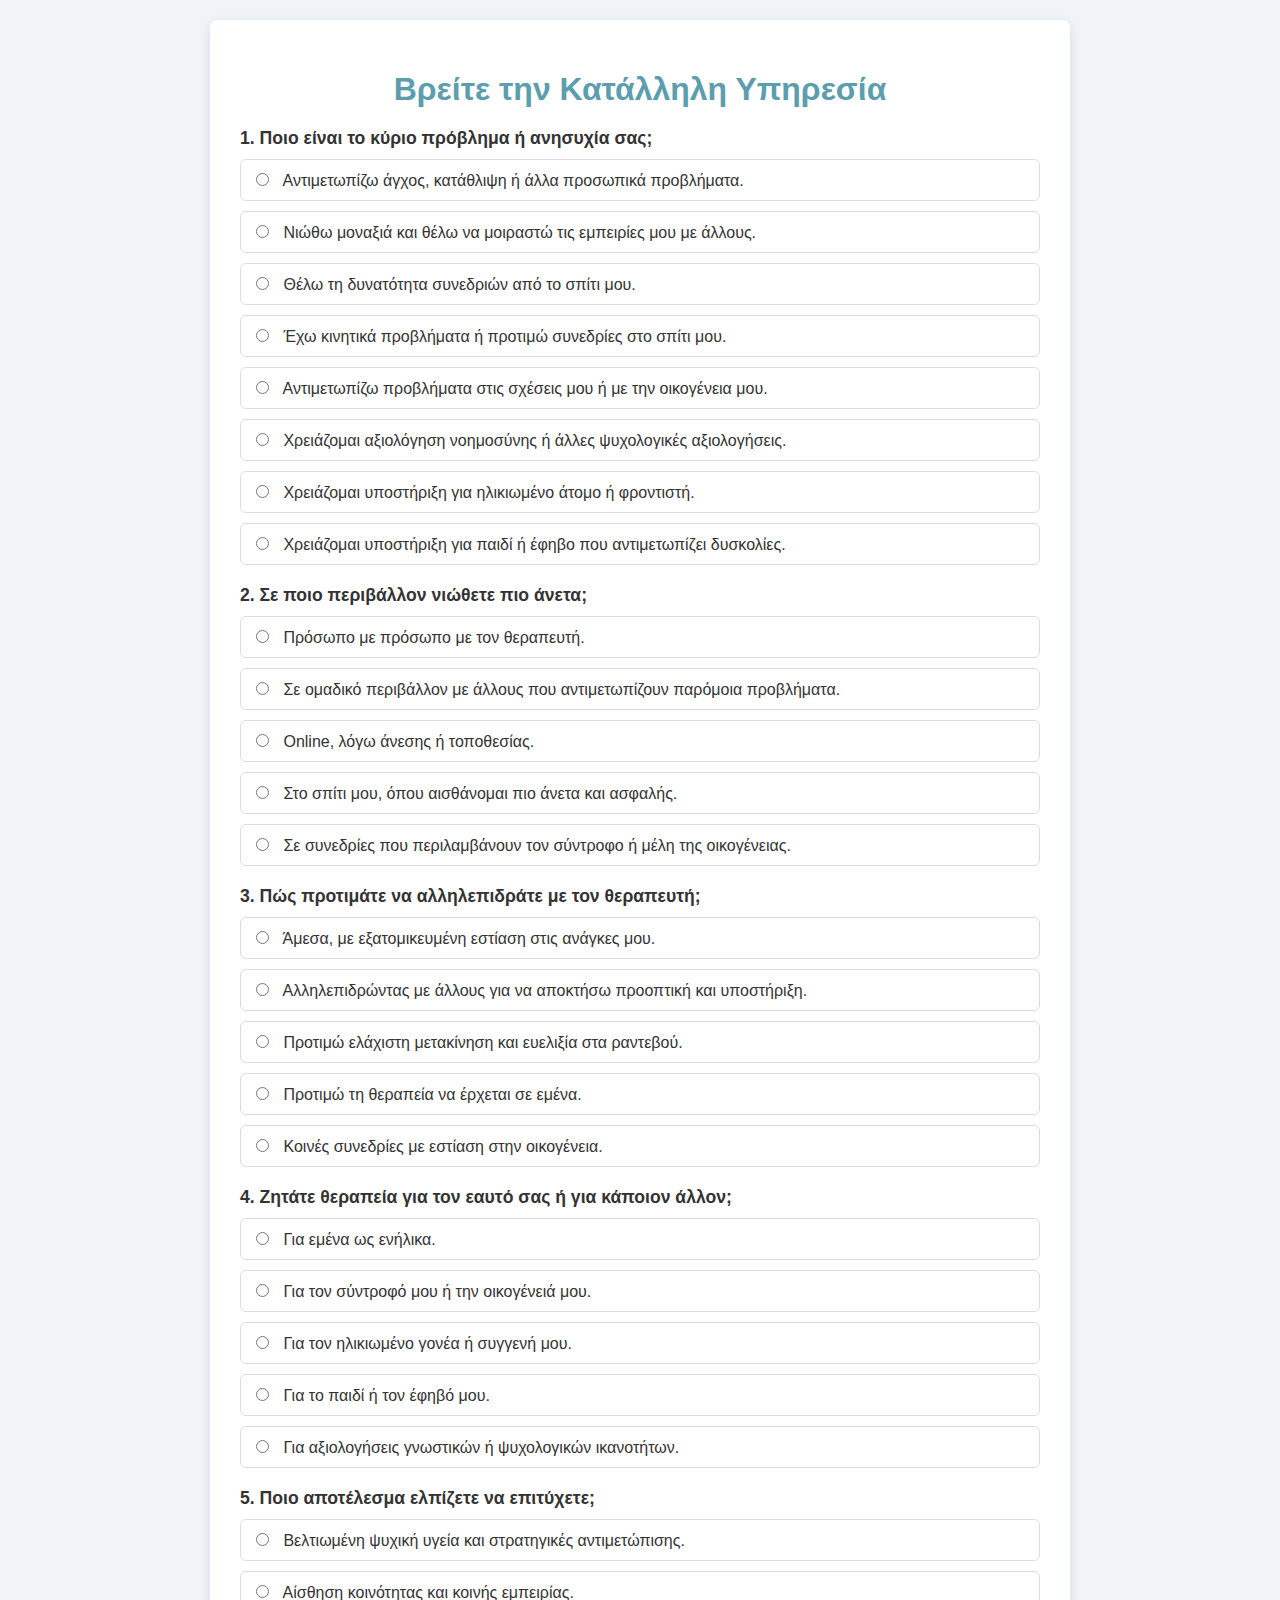
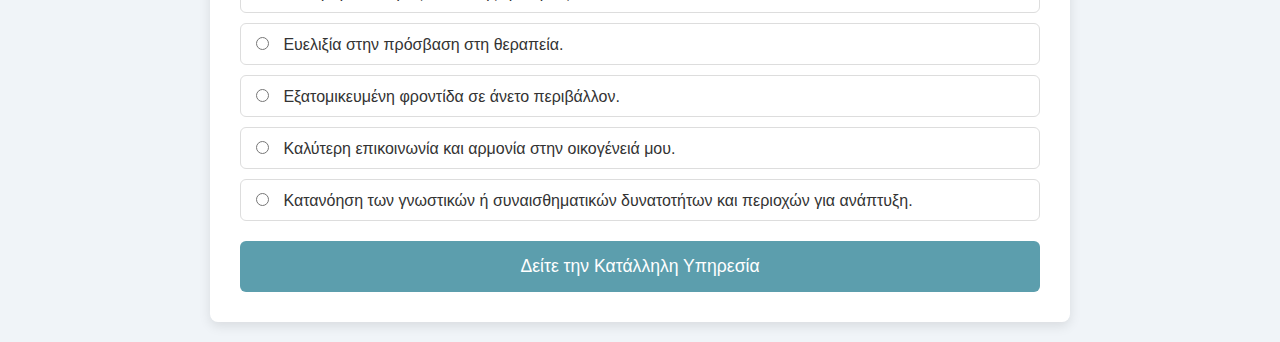
<file: quiz.html>
<!DOCTYPE html>
<html lang="el">
<head>
    <meta charset="UTF-8">
    <meta name="viewport" content="width=device-width, initial-scale=1.0">
    <title>Βρείτε την Κατάλληλη Υπηρεσία</title>
    <link rel="stylesheet" href="styles3.css">
</head>
<body>
    <section class="quiz-section">
        <h1>Βρείτε την Κατάλληλη Υπηρεσία</h1>
        <form id="quizForm">
            <!-- Question 1 -->
            <div class="quiz-question">
                <h3>1. Ποιο είναι το κύριο πρόβλημα ή ανησυχία σας;</h3>
                <label><input type="radio" name="question1" value="Ατομική Θεραπεία"> Αντιμετωπίζω άγχος, κατάθλιψη ή άλλα προσωπικά προβλήματα.</label>
                <label><input type="radio" name="question1" value="Ομαδική Θεραπεία"> Νιώθω μοναξιά και θέλω να μοιραστώ τις εμπειρίες μου με άλλους.</label>
                <label><input type="radio" name="question1" value="Online Συνεδρίες"> Θέλω τη δυνατότητα συνεδριών από το σπίτι μου.</label>
                <label><input type="radio" name="question1" value="Κατ'οίκον Συνεδρίες"> Έχω κινητικά προβλήματα ή προτιμώ συνεδρίες στο σπίτι μου.</label>
                <label><input type="radio" name="question1" value="Θεραπεία Ζεύγους/Οικογενειακή Θεραπεία"> Αντιμετωπίζω προβλήματα στις σχέσεις μου ή με την οικογένεια μου.</label>
                <label><input type="radio" name="question1" value="Ψυχολογικές Αξιολογήσεις"> Χρειάζομαι αξιολόγηση νοημοσύνης ή άλλες ψυχολογικές αξιολογήσεις.</label>
                <label><input type="radio" name="question1" value="Ψυχολογική Υποστήριξη για Ηλικιωμένους"> Χρειάζομαι υποστήριξη για ηλικιωμένο άτομο ή φροντιστή.</label>
                <label><input type="radio" name="question1" value="Παιδοψυχολογία και Θεραπεία Παιδιών/Εφήβων"> Χρειάζομαι υποστήριξη για παιδί ή έφηβο που αντιμετωπίζει δυσκολίες.</label>
            </div>

            <!-- Question 2 -->
            <div class="quiz-question">
                <h3>2. Σε ποιο περιβάλλον νιώθετε πιο άνετα;</h3>
                <label><input type="radio" name="question2" value="Ατομική Θεραπεία"> Πρόσωπο με πρόσωπο με τον θεραπευτή.</label>
                <label><input type="radio" name="question2" value="Ομαδική Θεραπεία"> Σε ομαδικό περιβάλλον με άλλους που αντιμετωπίζουν παρόμοια προβλήματα.</label>
                <label><input type="radio" name="question2" value="Online Συνεδρίες"> Online, λόγω άνεσης ή τοποθεσίας.</label>
                <label><input type="radio" name="question2" value="Κατ'οίκον Συνεδρίες"> Στο σπίτι μου, όπου αισθάνομαι πιο άνετα και ασφαλής.</label>
                <label><input type="radio" name="question2" value="Θεραπεία Ζεύγους/Οικογενειακή Θεραπεία"> Σε συνεδρίες που περιλαμβάνουν τον σύντροφο ή μέλη της οικογένειας.</label>
            </div>

            <!-- Question 3 -->
            <div class="quiz-question">
                <h3>3. Πώς προτιμάτε να αλληλεπιδράτε με τον θεραπευτή;</h3>
                <label><input type="radio" name="question3" value="Ατομική Θεραπεία"> Άμεσα, με εξατομικευμένη εστίαση στις ανάγκες μου.</label>
                <label><input type="radio" name="question3" value="Ομαδική Θεραπεία"> Αλληλεπιδρώντας με άλλους για να αποκτήσω προοπτική και υποστήριξη.</label>
                <label><input type="radio" name="question3" value="Online Συνεδρίες"> Προτιμώ ελάχιστη μετακίνηση και ευελιξία στα ραντεβού.</label>
                <label><input type="radio" name="question3" value="Κατ'οίκον Συνεδρίες"> Προτιμώ τη θεραπεία να έρχεται σε εμένα.</label>
                <label><input type="radio" name="question3" value="Θεραπεία Ζεύγους/Οικογενειακή Θεραπεία"> Κοινές συνεδρίες με εστίαση στην οικογένεια.</label>
            </div>

            <!-- Question 4 -->
            <div class="quiz-question">
                <h3>4. Ζητάτε θεραπεία για τον εαυτό σας ή για κάποιον άλλον;</h3>
                <label><input type="radio" name="question4" value="Ατομική Θεραπεία"> Για εμένα ως ενήλικα.</label>
                <label><input type="radio" name="question4" value="Θεραπεία Ζεύγους/Οικογενειακή Θεραπεία"> Για τον σύντροφό μου ή την οικογένειά μου.</label>
                <label><input type="radio" name="question4" value="Ψυχολογική Υποστήριξη για Ηλικιωμένους"> Για τον ηλικιωμένο γονέα ή συγγενή μου.</label>
                <label><input type="radio" name="question4" value="Παιδοψυχολογία και Θεραπεία Παιδιών/Εφήβων"> Για το παιδί ή τον έφηβό μου.</label>
                <label><input type="radio" name="question4" value="Ψυχολογικές Αξιολογήσεις"> Για αξιολογήσεις γνωστικών ή ψυχολογικών ικανοτήτων.</label>
            </div>

            <!-- Question 5 -->
            <div class="quiz-question">
                <h3>5. Ποιο αποτέλεσμα ελπίζετε να επιτύχετε;</h3>
                <label><input type="radio" name="question5" value="Ατομική Θεραπεία"> Βελτιωμένη ψυχική υγεία και στρατηγικές αντιμετώπισης.</label>
                <label><input type="radio" name="question5" value="Ομαδική Θεραπεία"> Αίσθηση κοινότητας και κοινής εμπειρίας.</label>
                <label><input type="radio" name="question5" value="Online Συνεδρίες"> Ευελιξία στην πρόσβαση στη θεραπεία.</label>
                <label><input type="radio" name="question5" value="Κατ'οίκον Συνεδρίες"> Εξατομικευμένη φροντίδα σε άνετο περιβάλλον.</label>
                <label><input type="radio" name="question5" value="Θεραπεία Ζεύγους/Οικογενειακή Θεραπεία"> Καλύτερη επικοινωνία και αρμονία στην οικογένειά μου.</label>
                <label><input type="radio" name="question5" value="Ψυχολογικές Αξιολογήσεις"> Κατανόηση των γνωστικών ή συναισθηματικών δυνατοτήτων και περιοχών για ανάπτυξη.</label>
            </div>

            <button type="button" id="submitQuiz">Δείτε την Κατάλληλη Υπηρεσία</button>
        </form>
        <div id="quizResult" class="quiz-result"></div>
    </section>

    <script src="script2.js"></script>
</body>
</html>
</file>
<file: styles3.css>
body {
    font-family: Arial, sans-serif;
    background-color: #f0f4f8;
    margin: 0;
    padding: 20px;
    color: #333;
}

.quiz-section {
    max-width: 800px;
    margin: 0 auto;
    background: #ffffff;
    padding: 30px;
    border-radius: 8px;
    box-shadow: 0 4px 12px rgba(0, 0, 0, 0.1);
}

.quiz-section h1 {
    text-align: center;
    color: #5c9ead;
    margin-bottom: 20px;
}

.quiz-question {
    margin-bottom: 20px;
}

.quiz-question h3 {
    margin-bottom: 10px;
    color: #333;
    font-size: 1.1em;
}

label {
    display: block;
    margin-bottom: 10px;
    font-size: 1em;
    cursor: pointer;
    padding: 10px;
    border: 1px solid #ddd;
    border-radius: 6px;
    transition: background-color 0.3s ease, border-color 0.3s ease;
}

label:hover {
    background-color: #f7f7f7;
    border-color: #5c9ead;
}

input[type="radio"] {
    margin-right: 10px;
}

button {
    display: block;
    width: 100%;
    padding: 15px;
    background-color: #5c9ead;
    color: #fff;
    border: none;
    border-radius: 6px;
    font-size: 1.1em;
    cursor: pointer;
    transition: background-color 0.3s ease;
    margin-top: 20px;
}

button:hover {
    background-color: #4b8a9b;
}

.quiz-result {
    margin-top: 20px;
    padding: 20px;
    background-color: #e8f1f2;
    border-radius: 8px;
    box-shadow: 0 4px 12px rgba(0, 0, 0, 0.1);
    font-size: 1.1em;
    color: #333;
    display: none; /* Initially hidden */
}
</file>
